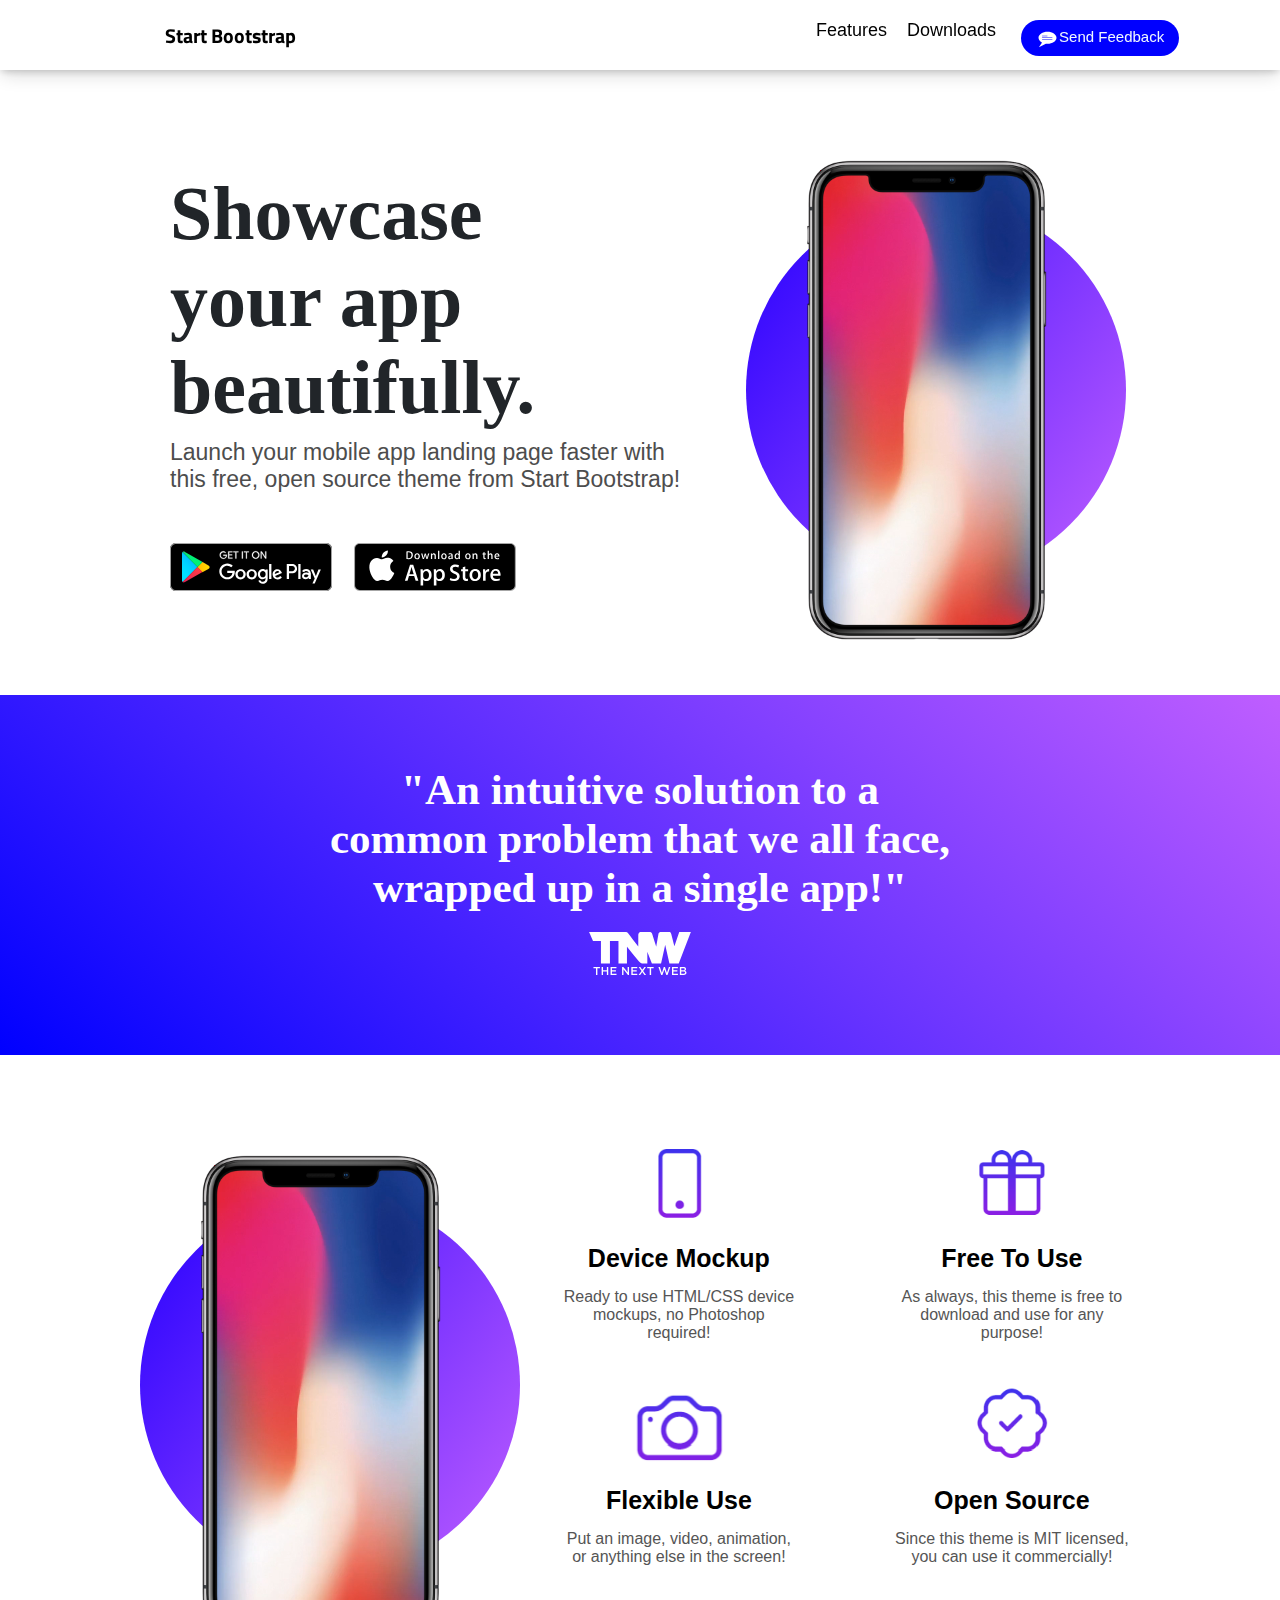
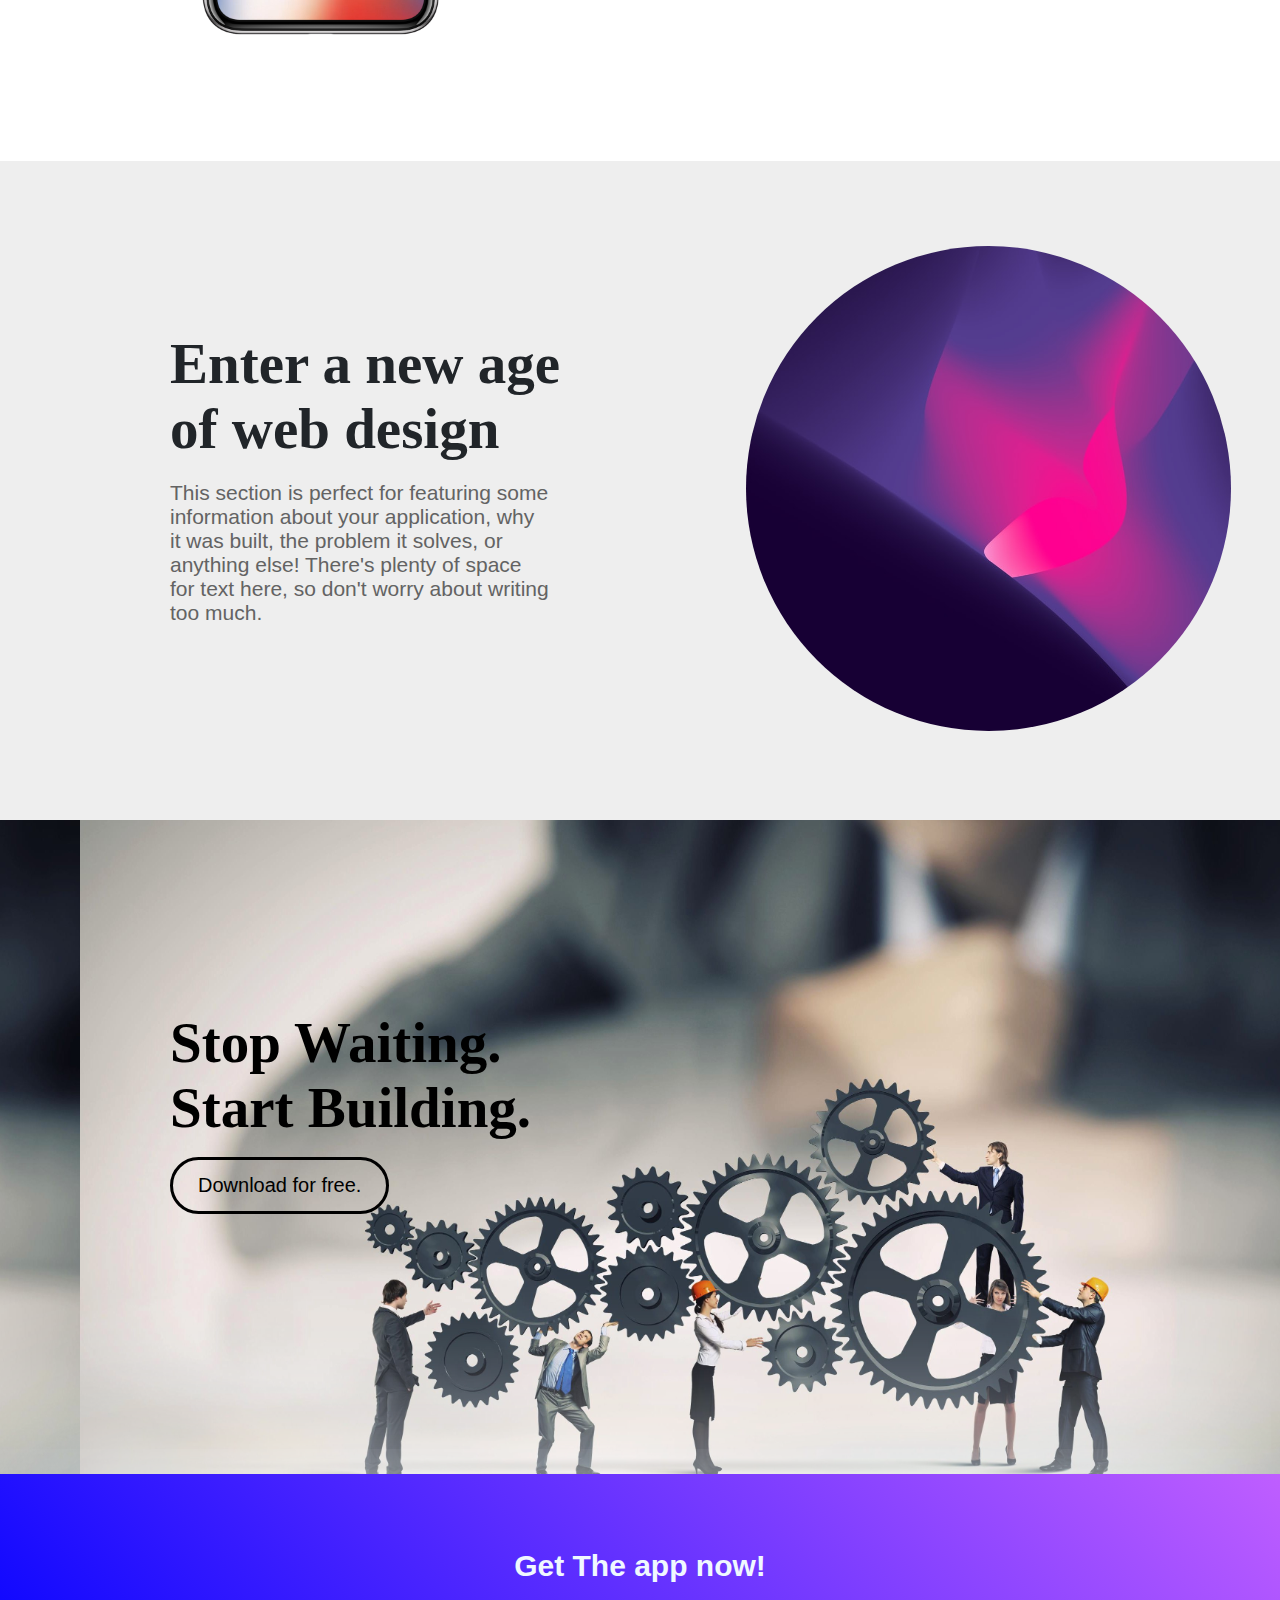
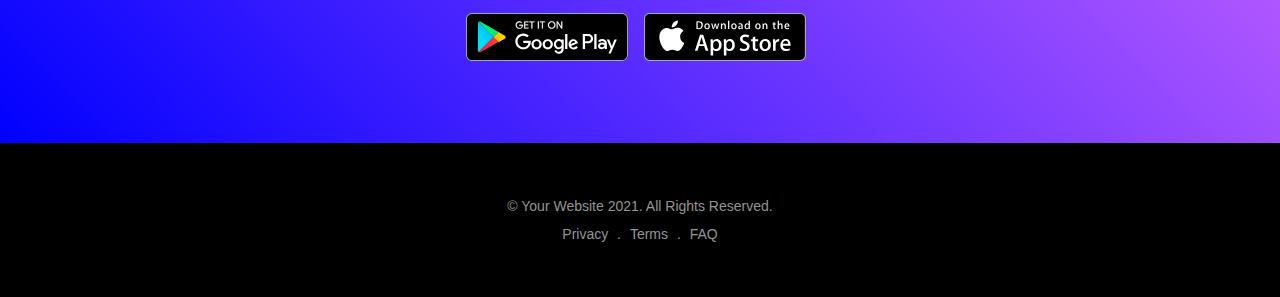
<file: Task1/Index.html>
<!DOCTYPE html>
<html lang="en">

    <link rel="preconnect" href="https://fonts.googleapis.com">
    <link rel="preconnect" href="https://fonts.gstatic.com" crossorigin>
    <link href="https://fonts.googleapis.com/css2?family=Titillium+Web:wght@400;700&display=swap" rel="stylesheet">
    
<head>
    <link rel="stylesheet" href="StartBootstrap.css">
    <meta charset="UTF-8">
    <meta http-equiv="X-UA-Compatible" content="IE=edge">
    <meta name="viewport" content="width=device-width, initial-scale=1.0">
    <link rel="icon" href="assets\favicon.ico">
    <title>StartBootstrap</title>
    
</head>

<body>

<div class="form">
        <div class="head">
            <span class="feed">Send Feedback</span>
            <span class="x" onclick="hideForm()">&#10006</span>
        </div>
        <form action="" name="form">
        <div class="tab" id="tab1" onclick="adjustLabel1()">
            <label for="name" class="label" id="label1">Name</label>
            <input type="text" placeholder="Full Name" name="nam">
            <div class="invalid-name"> <br> A name is required ! </div>
        </div>
        <div class="tab" id="tab2" onclick="adjustLabel2()">
            <label for="email" class="label" id="label2">Email Address</label>
            <input type="email" placeholder="name@example.com" name="email">
            <div class="invalid-email">Please enter your email address!</div>
        </div>
        <div class="tab" id="tab3" onclick="adjustLabel3()">
            <label for="phone" class="label" id="label3">Phone Number</label>
            <input type="tel" placeholder="-9876543210-" name="phone">
            <div class="invalid-phone">Please enter your phone number!</div>
        </div>
        <div class="tab" id="tab4" onclick="adjustLabel4()">
            <label for="message" class="label" id="label4">Message</label>
            <textarea class="message-text-area" type="text" placeholder="Enter your message here" style="height: 10rem" name="message"></textarea>
            <div class="invalid-message"> <br> A message is required.</div>
        </div>
        <!-- <div class="tab">
            <div class="submit">
                
            </div>
        </div> -->
        <button class="Submit" onclick="check();return false;">Submit</button>
    </form>
</div>

    <div class="navbar" style="height: 35px;">
        <div class="one">
            <b>Start Bootstrap</b>
        </div>
        <div class="two">
            <span class="subone">Features</span>
            <span class="subone">Downloads</span>
            <span class="subone">
                <button class="feedback" onclick="showForm()">
                    <img src="assets/chatIcon.svg" alt=""> 
                    <span> Send Feedback</span>
                </button>
            </span>
        </div>
        <div class="three" onclick="menuFunction()">
            Menu &#9776
        </div>
    </div>
    <div class="A">
        <div class="a">
            <div class="a0">
                <b>Showcase your app beautifully.</b>
            </div>
            <div class="a1">
                Launch your mobile app landing page faster with this free, open source theme from Start Bootstrap!
            </div>
            <div class="a2">
                <img src="assets/google-play-badge.svg" alt="">
                <img src="assets/app-store-badge.svg" alt="">
            </div>
        </div>
        <div class="aaA">
            <div class="aa">
                <video muted="muted" autoplay="" loop="" width="" height="460px">
                    <source src="assets/demo-screen.mp4" type="video/mp4">
                    <source src="assets/demo-screen.mp4" type="video/ogg">
                  Your browser does not support the video tag.
                  </video>
                <img src="assets/portrait_black.png" alt="">
            </div>
        </div>
    </div>
    
    <div class="b">
        <div class="b0">
            <b>
                "An intuitive solution to a common problem that we all face, wrapped up in a single app!"
            </b>
        </div>
        <img src="assets/tnw-logo.svg" alt="">
    </div>
    <div class="c">
        <div class="c0">
            <div class="aa">
                <video muted="muted" autoplay="" loop=""  width="" height="460px">
                    <source src="assets/demo-screen.mp4" type="video/mp4">
                    <source src="assets/demo-screen.mp4" type="video/ogg">
                  Your browser does not support the video tag.
                  </video>
                <img src="assets/portrait_black.png" alt="">
            </div>
        </div>
        <div class="c1">
            <div class="cc">
                <img src="assets/device_mockup.png" alt="">
                <div class="cc0"><b>Device Mockup</b></div>
                <div class="cc1">Ready to use HTML/CSS device mockups, no Photoshop required!</div>
            </div>
            <div class="cc">
                <img src="assets/flexible_use.png" alt="">
                <div class="cc0"><b>Flexible Use</b></div>
                <div class="cc1">Put an image, video, animation, or anything else in the screen!</div>
            </div>
            <div class="cc">
                <img src="assets\free_to_use.png" alt="">
                <div class="cc0"><b>Free To Use</b></div>
                <div class="cc1">As always, this theme is free to download and use for any purpose!</div>
            </div>
            <div class="cc">
                <img src="assets\open_source.png" alt="">
                <div class="cc0"><b>Open Source</b></div>
                <div class="cc1">Since this theme is MIT licensed, you can use it commercially!</div>
            </div>
        </div>
    </div>
    <div class="d">
        <div class="d0">
            <div class="dd0"><b>Enter a new age of web design</b></div>
            <div class="dd1">This section is perfect for featuring some information about your application,
                 why it was built, the problem it solves, or anything else! There's plenty of space for text here,
                  so don't worry about writing too much.</div>
        </div>
        <div class="d1">
            <img src="assets\900x900.jpg" alt="">
        </div>
    </div>
    <div class="e">
        <div class="e0">
            <b>
                Stop Waiting. <br>
                Start Building. <br>
            </b>
            <button class="e1">
                Download for free.
            </button>
        </div>
    </div>
    <!--  -->
    <div class="y">
        <b>
            Get The app now!
        </b>
    <div class="y0">
        <img src="assets\google-play-badge.svg" alt="">
        <img src="assets\app-store-badge.svg" alt="">
    </div>
    </div>
    <div class="z">
        <div class="z0">
            © Your Website 2021. All Rights Reserved.
        </div>
        <div class="z1">
            <span >Privacy</span>
            <span>.</span>
            <span >Terms</span>
            <span>.</span>
            <span>FAQ</span>
        </div>
    </div>
</body>
<script src="StartBootstrap.js"></script>
</html>
</file>
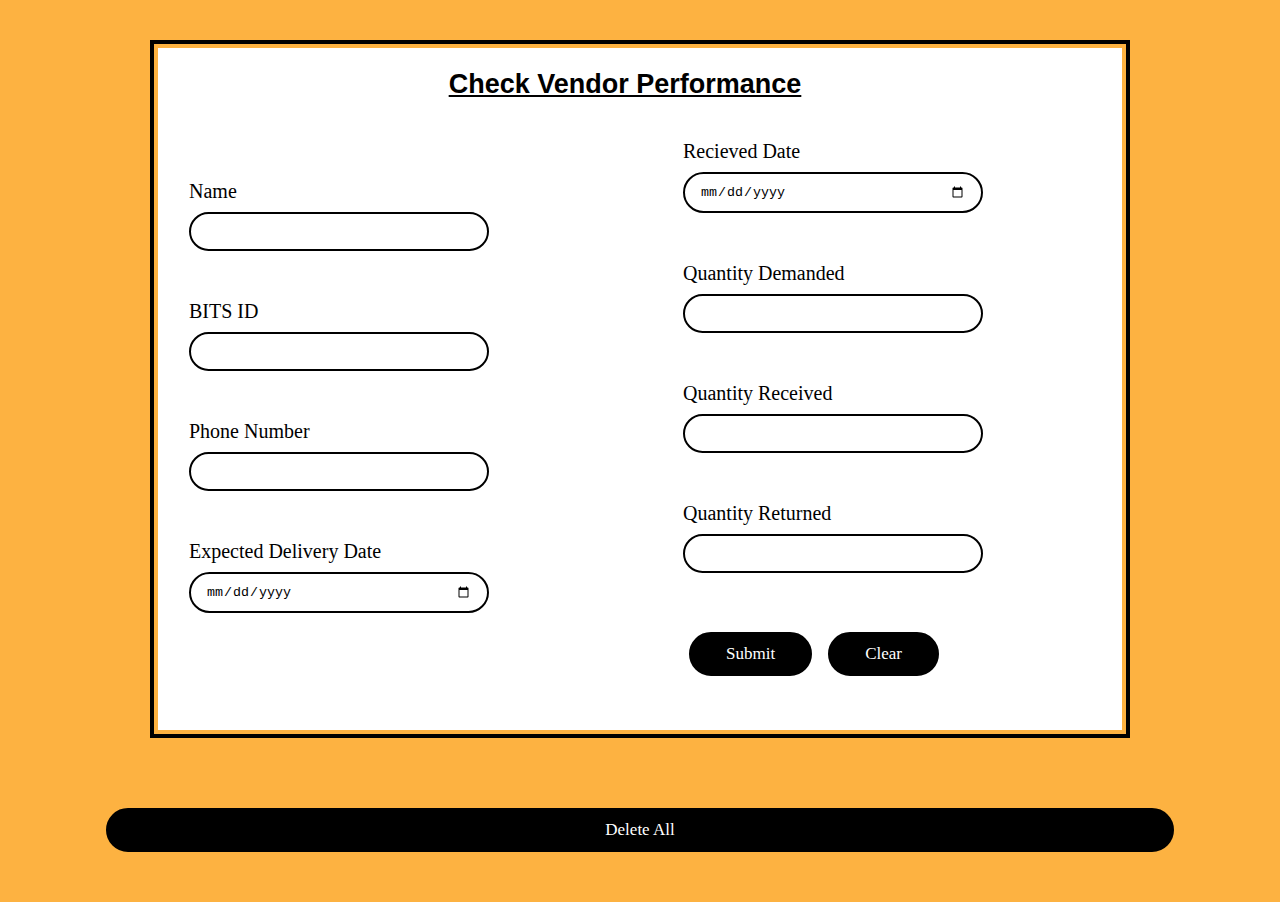
<file: Task2/index.html>
<!DOCTYPE html>
<html lang="en">

<head>
    <meta charset="UTF-8">
    <meta http-equiv="X-UA-Compatible" content="IE=edge">
    <meta name="viewport" content="width=device-width, initial-scale=1.0">
    <title>Check Vendor Performance</title>
</head>
<link rel="stylesheet" href="CheckVendorPerformance.css">

<body>
    <div class="dabba">
        <div class="A">
            <u>
                <b>Check Vendor Performance</b>
            </u>
        </div>
        <div class="sub-dabba">
            <form action="" name="myForm" onsubmit="return false;">
                <div class="tab-2" class="tab" onchange="">
                    <label for="" class="" id="">Name</label>
                    <input class="in-2" class="in" name="in-2" type="text" placeholder="">
                </div>
                <div class="tab-1" class="tab" onchange="">
                    <label for="" class="" id="">BITS ID</label>
                    <input class="in-1" class="in" name="in-1" type="text" placeholder="">
                </div>
                <div class="tab0" class="tab" onchange="">
                    <label for="" class="" id="">Phone Number</label>
                    <input class="in0" class="in" name="in0" type="phone" placeholder="">
                </div>
                <div class="tab1" class="tab">
                    <label for="edd">Expected Delivery Date </label>
                    <input class="in1" class="in" name="in1" type="date" id="edd">
                </div>

                <div class="tab2" class="tab">
                    <label for="rd">Recieved Date </label>
                    <input class="in2" class="in" name="in2" type="date" id="rd">
                </div>

                <div class="tab3" class="tab" onchange="getVal();">
                    <label for="" class="" id="">Quantity Demanded </label>
                    <input class="in3" class="in" name="in3" type="number" placeholder="">
                </div>
                <div class="tab4" class="tab" onchange="getVal()">
                    <label for="" class="" id="">Quantity Received</label>
                    <input class="in4" class="in" name="in4" type="number" placeholder="">
                </div>
                <div class="tab5" class="tab" onchange="getVal()">
                    <label for="" class="" id="">Quantity Returned</label>
                    <input class="in5" class="in" name="in5" type="number" placeholder="">
                </div>
                <div class="tab6">
                    <button class="but1" onclick="return false;">Submit</button>
                    <button class="but2" onclick="return false;">Clear</button>
                </div>
            </form>
        </div>
    </div>
    <div class="doosradabba">
        <div class="ddtab" id="dummytab">
            <span class="s1">Name: </span>
            <br>
            <span class="s1">BITS ID: </span>
            <br>
            <span class="s1">Phone: </span>
            <br>
            <span class="s1">Expected Delivery Date:</span>
            <br>
            <span class="s1">Received Date:</span>
            <br>
            <span class="s1">Quantity Demanded:</span>
            <br>
            <span class="s1">Quantity Received:</span>
            <br>
            <span class="s1">Quantity Returned:</span>
            <br>
            <button class="but3" onclick="delete_ddtab()">Delete</button>
        </div>
        <!-- <div class="ddtab">
            <span class="s1"></span>
            <button class="but3">Delete</button>
        </div> -->
        <div class="doosradabba0"></div>
        <button class="but4" onclick="localStorage.clear();location.reload();">Delete All</button>
    </div>
    <script src="CheckVendorPerformance.js"></script>
</body>

</html>
</file>
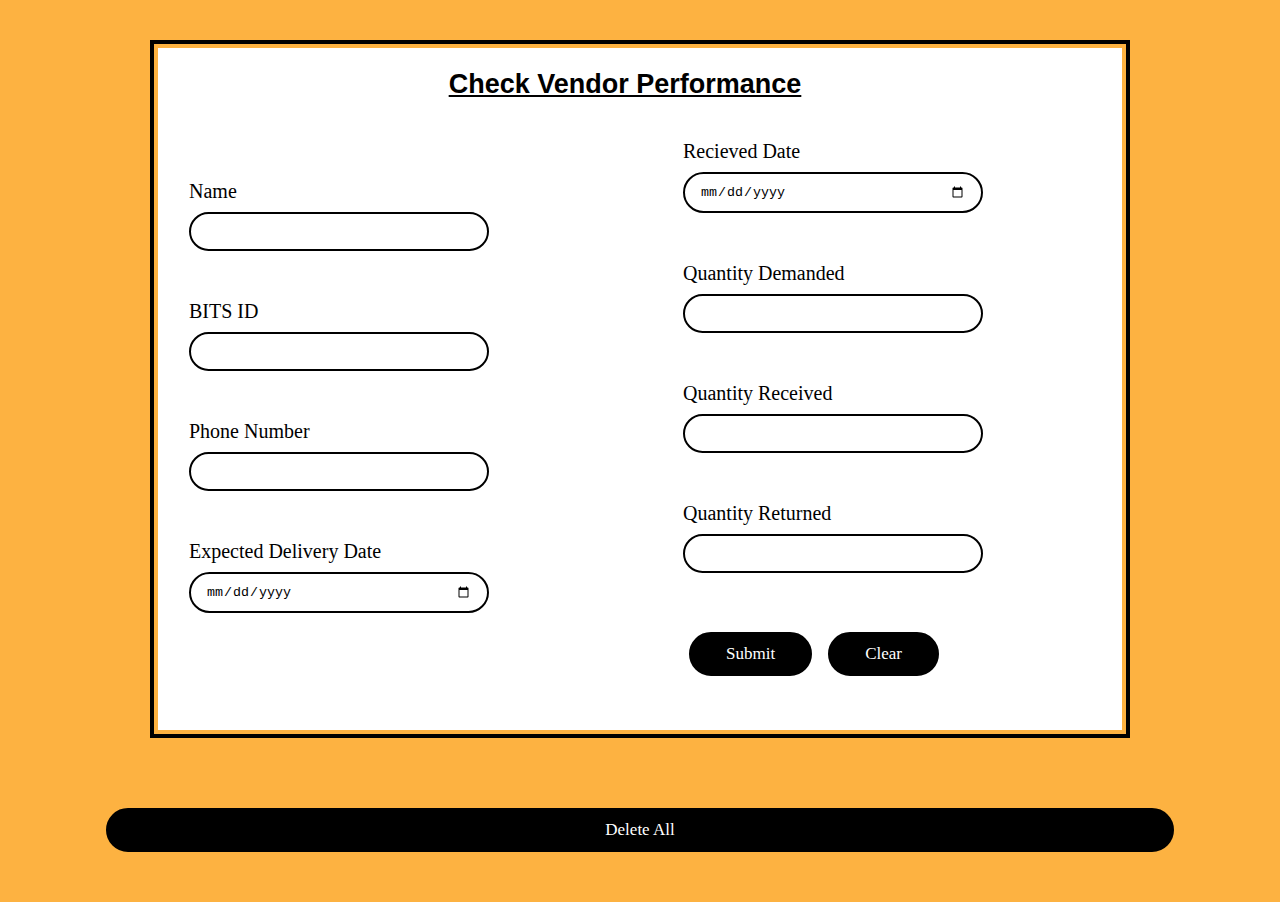
<file: Task2/CheckVendorPerformance.html>
<!DOCTYPE html>
<html lang="en">

<head>
    <meta charset="UTF-8">
    <meta http-equiv="X-UA-Compatible" content="IE=edge">
    <meta name="viewport" content="width=device-width, initial-scale=1.0">
    <title>Check Vendor Performance</title>
</head>
<link rel="stylesheet" href="CheckVendorPerformance.css">

<body>
    <div class="dabba">
        <div class="A">
            <u>
                <b>Check Vendor Performance</b>
            </u>
        </div>
        <div class="sub-dabba">
            <form action="" name="myForm" onsubmit="return false;">
                <div class="tab-2" class="tab" onchange="">
                    <label for="" class="" id="">Name</label>
                    <input class="in-2" class="in" name="in-2" type="text" placeholder="">
                </div>
                <div class="tab-1" class="tab" onchange="">
                    <label for="" class="" id="">BITS ID</label>
                    <input class="in-1" class="in" name="in-1" type="text" placeholder="">
                </div>
                <div class="tab0" class="tab" onchange="">
                    <label for="" class="" id="">Phone Number</label>
                    <input class="in0" class="in" name="in0" type="phone" placeholder="">
                </div>
                <div class="tab1" class="tab">
                    <label for="edd">Expected Delivery Date </label>
                    <input class="in1" class="in" name="in1" type="date" id="edd">
                </div>

                <div class="tab2" class="tab">
                    <label for="rd">Recieved Date </label>
                    <input class="in2" class="in" name="in2" type="date" id="rd">
                </div>

                <div class="tab3" class="tab" onchange="getVal();">
                    <label for="" class="" id="">Quantity Demanded </label>
                    <input class="in3" class="in" name="in3" type="number" placeholder="">
                </div>
                <div class="tab4" class="tab" onchange="getVal()">
                    <label for="" class="" id="">Quantity Received</label>
                    <input class="in4" class="in" name="in4" type="number" placeholder="">
                </div>
                <div class="tab5" class="tab" onchange="getVal()">
                    <label for="" class="" id="">Quantity Returned</label>
                    <input class="in5" class="in" name="in5" type="number" placeholder="">
                </div>
                <div class="tab6">
                    <button class="but1" onclick="return false;">Submit</button>
                    <button class="but2" onclick="return false;">Clear</button>
                </div>
            </form>
        </div>
    </div>
    <div class="doosradabba">
        <div class="ddtab" id="dummytab">
            <span class="s1">Name: </span>
            <br>
            <span class="s1">BITS ID: </span>
            <br>
            <span class="s1">Phone: </span>
            <br>
            <span class="s1">Expected Delivery Date:</span>
            <br>
            <span class="s1">Received Date:</span>
            <br>
            <span class="s1">Quantity Demanded:</span>
            <br>
            <span class="s1">Quantity Received:</span>
            <br>
            <span class="s1">Quantity Returned:</span>
            <br>
            <button class="but3" onclick="delete_ddtab()">Delete</button>
        </div>
        <!-- <div class="ddtab">
            <span class="s1"></span>
            <button class="but3">Delete</button>
        </div> -->
        <div class="doosradabba0"></div>
        <button class="but4" onclick="localStorage.clear();location.reload();">Delete All</button>
    </div>
    <script src="CheckVendorPerformance.js"></script>
</body>

</html>
</file>
<file: Task2/CheckVendorPerformance.css>
*{
    padding: 0;
    margin: 0;
}

body{
    animation: fadein .5s ,adjust01 1s;
    background-color: rgb(253, 178, 65);
}

.A{
    margin: 15px 150px 0 120px;
    padding-top: 10px;
    font-size: 27px;
    text-align: center;
    font-family: Arial ;
}

.dabba{
    border: 4px solid black;
    box-shadow:inset 4px 4px rgb(253, 178, 65),
                inset -4px 4px rgb(253, 178, 65),
                inset 4px -4px rgb(253, 178, 65),
                inset -4px -4px rgb(253, 178, 65);
    /* border-radius: 40px; */
    /* font-family: consolas; */
    z-index: 1;
    background-color: white;
    margin: 40px 150px 60px 150px;
    padding-top: 0px;
    align-items: center;
}

.sub-dabba{
    margin-top: 40px;
    margin-bottom: 40px;
    column-count: 2;
    -webkit-column-break-inside:avoid;
}

.tab-2, .tab-1, .tab0, .tab1, .tab2, .tab3, .tab4, .tab5, .tab6{
    -webkit-column-break-inside:avoid;
    margin: 40px 35px;
    /* padding: 10px 40px; */
    display: flex;
    flex-direction: column;
    width: 300px;
}

.tab6{
    display: block;
}

.tab1{
    margin-top: 0px;
}

label{
    font-family: consolas;
    font-size: 20px;
}

input{
    margin: 9px 0;
    /* border: none; */
    border-radius: 50px;
    padding: 10px 15px;
    border: 2.5px solid;
}

.tab-2:hover input{
    animation: adjust 1.5s;
    animation-delay: 2s;
}

.tab-1:hover input{
    animation: adjust 1.5s;
    animation-delay: 2s;
}

.tab0:hover input{
    animation: adjust 1.5s;
    animation-delay: 2s;
}

.tab1:hover input{
    animation: adjust 1.5s;
    animation-delay: 2s;
}

.tab2:hover input{
    animation: adjust 1.5s;
    animation-delay: 2s;
}

.tab3:hover input{
    animation: adjust 1.5s;
    animation-delay: 2s;
}

.tab4:hover input{
    animation: adjust 1.5s;
    animation-delay: 2s;
}

.tab5:hover input{
    animation: adjust 1.5s;
    animation-delay: 2s;
}

.but1:hover, .but2:hover, .but3:hover{
    animation: adjust .5s;
}

.but1, .but2, .but3, .but4{
    border: none;
    border: 3px solid rgb(0, 0, 0);
    background-color: rgb(0, 0, 0);
    color: white;
    font: 17px consolas;
    border-radius: 40px;
    margin: 10px 6px;
    padding: 9px 34px;
}


.doosradabba{
    display: flex;
    flex-direction: column;
    margin: 40px 100px;
}

.ddtab{
    border: 4px solid black;
    box-shadow:inset 4px 4px rgb(253, 178, 65),
                inset -4px 4px rgb(253, 178, 65),
                inset 4px -4px rgb(253, 178, 65),
                inset -4px -4px rgb(253, 178, 65);
    /* border-radius: 40px; */
    z-index: 1;
    font-size: 16px;
    background-color: white;
    padding: 10px 20px;
    font-family: consolas;
    animation: adjust01 ease-in-out .9s 1;
    width: 45%;
}

#dummytab{
    display: none;
}

.s1{
    font-weight: 100;
}

@-webkit-keyframes adjust {
    0% { transform: rotate(0deg),scale(1.1);box-shadow: 4px 4px 30px; }
    33% { transform: rotate(-3deg); }
    66% { transform: rotate(3deg);box-shadow: 4px 4px 30px; }
    100%{transform: rotate(0deg),scale(1);box-shadow: none;}
}
  
@keyframes adjust {
    0% { transform: rotate(0deg),scale(1.1);box-shadow: 4px 4px 30px; }
    33% { transform: rotate(-3deg); }
    66% { transform: rotate(3deg);box-shadow: 4px 4px 30px; }
    100%{transform: rotate(0deg),scale(1);box-shadow: none;}
}

@-webkit-keyframes fadein {
    0% { opacity: 0; }
    100%{ opacity: 1; }
}
  
@keyframes fadein {
    0% { opacity: 0; }
    100%{ opacity: 1; }
}

@-webkit-keyframes adjust01 {
    0% { transform: scale(1.05); }
    50% { transform: scale(0.995); }
    75% { transform: scale(1.005); }
    100%{ transform: scale(1); }
}
  
@keyframes adjust01 {
    0% { transform: scale(1.05); }
    50% { transform: scale(0.995); }
    75% { transform: scale(1.005); }
    100%{ transform: scale(1); }
}

@media only screen and (max-width:1000px) {
    
.dabba{
    margin-left: 110px;
    margin-right: 90px;
}

.sub-dabba{
    column-count: 1;
}

.but1, .but2, .but3{
    margin: 10px 4px;
    padding: 9px 38px;
}

.ddtab{
    width: 70%;
}

}

@media only screen and (max-width:550px){

.A{
    margin-left: 70px;
    margin-right: 55px;
}

.dabba{
    margin-left: 70px;
    margin-right: 50px;
}

.tab-2, .tab-1, .tab0, .tab1, .tab2, .tab3, .tab4, .tab5, .tab6{
    width: 70%;
}    

.ddtab{
    width: 100%;
}

.tab6{
    display: flex;
}

}
</file>
<file: Task1/StartBootstrap.css>
*{
    padding: 0;
    margin: 0;
}

.form{
    z-index: 5;
    background-color: white;
    position: absolute;
    transition: 0.5s;
    border-radius: 10px;
    width: 50%;
    /* border: 2px solid ; */
    box-shadow: 6px 6px 580px;
    margin: 10px 10px;
    margin-left: 25%;
    overflow: hidden;
    transform: translateY(-1000px);
}

::placeholder{
    color: white;
}

.head{
    height: 50px;
    background-image: linear-gradient(45deg,blue,violet);
    font-family:'Franklin Gothic Medium', 'Arial Narrow', Arial, sans-serif;
    padding: 10px 20px 0 0;
}

.feed{
    font-size: 22px;
    color: white;
    float: center;
    padding-left: 16px;
}

.x{
    color: rgb(194, 194, 194);
    font-size: 25px;
    float: right;
}

.tab{
    padding: 15px 15px 0 15px;
}

.label{
    color: rgb(92, 92, 92);
    font-family:'Gill Sans', 'Gill Sans MT', Calibri, 'Trebuchet MS', sans-serif;
    padding: 16px 13px;
    font-size: 18px;
    position: absolute;
}

.tab:hover .label{
    font-size: 15px;
    padding: 6px 7px;
}

.form input{
    height: 29px;
    width: 90%;
    padding: 18px 14px 9px 14px;
    font-size: 18px;
    border: 2px solid blue;
    border-radius: 5px;
}

input{
    color: rgb(46, 46, 46);
}

.invalid-name, .invalid-email, .invalid-phone, .invalid-message{
    display: none;
    color: red;
}

textarea{
    border: 2px solid blue;
    width: 92%;
    padding: 25px 10px;
    font-size: 18px;
}

.Submit{
    border: none;
    padding: 7.5px 5px;
    background-color: rgb(160, 92, 224);
    font-size: 20px;
    color: white;
    border-radius: 20px;
    width: 90%;
    margin: 20px 20px 30px 20px;
}


.one{
    padding-left: 165px;
    font-size: 20px;
    cursor: pointer;
    font-family: 'Titillium Web', sans-serif;
}

.one:hover{
    color: rgb(65, 65, 255);
}

.navbar{
    background-color: rgba(255, 255, 255, 0.979);
    z-index: 1;
    position: fixed;
    height: 35px;
    padding: 20px 0 15px 0;
    display: flex;
    width: 100%;
    box-shadow:0 3px 07px -2px rgba(19, 19, 19, 0.20),
               0 5px 18px -2px rgba(22, 22, 22, 0.19);
}

.two{
    display: flex;
    padding-left: 520px;
    /* float: right; */
}

.subone{
    font-size: 18px;
    font-family: -apple-system, BlinkMacSystemFont, 'Segoe UI',
                 Roboto, Oxygen, Ubuntu, Cantarell, 'Open Sans', 'Helvetica Neue', sans-serif;
    padding: 0 20px 0 0;
    cursor: pointer;
}

.subone:hover{
    color: rgb(59, 59, 59);
}

.feedback{
    display: flex;
    margin-left: 5px;
    padding: 8px 15px 5px 15px;
    font-size: 15px;
    border-radius: 50px;
    background-color: blue;
    color: aliceblue;
    border: none;
    cursor: pointer;
    align-content: center;
}

.feedback img{
    height: 23px;
}

.feedback:hover{
    background-color: rgb(0, 0, 190);
}

.three{
    visibility: hidden;
    margin: 0 0 0 62%;
    color: #212529;
    padding: 8px 9px;
    border-radius: 7px;
    position: absolute;
    border:2px solid rgb(209, 209, 209);
}

.A{
    display: flex;
}

.aa{
    background-image: linear-gradient(125deg,rgb(38, 0, 255),rgb(191, 94, 255));
    transform: translateY(200px);
    height: 380px;
    width: 380px;
    border-radius: 100%;
}

.aa img{
    position: absolute;
    height: 480px;
    transform: translate(60px,-40px);
}

.aa video{
    position: absolute;
    transform: translate(73.9px,-30px);
}

.a{
    width: 45%;
    display: flex;
    flex-direction: column;
    padding-top: 170px;
    padding-left: 170px;
}

.a0{
    color: #212529;
    font-size: 76px;
    font-weight: 10px;
    width:75%;
    cursor: pointer;
}

.a1{
    font-size: 23px;
    font-family: -apple-system, BlinkMacSystemFont, 'Segoe UI',
                 Roboto, Oxygen, Ubuntu, Cantarell, 'Open Sans',
                  'Helvetica Neue', sans-serif;
    padding-top: 8px;
    width:90%;
    color: rgb(77, 77, 77);
    cursor: pointer;
}

.a2 img{
    height: 48px;
    padding: 50px 8px 0 0px;
    padding-top: 50px;
    padding-right: 18px;
    cursor: pointer;
}

.b{
    margin-top: 100px;
    text-align: center;
    background-image: linear-gradient(40deg,blue,rgb(191, 94, 255));
    color: white;
    font-size: 43px;
    padding-top: 70px;
    padding-left: 24%;
    padding-right: 24%;
    padding: 70px 295px 70px 295px;
}

.b0{
    padding: 0 5% 0 5%;
}

.b img{
    margin: 20px 0 0 0;
    height: 43px;
}

.c{
    display: flex;
    flex-direction: row;
    height: fit-content;
    padding:90px 0 150px 100px;
}

.c0{
    transform: translate(40px,-150px);
}

.c1{
    padding: 0 0 0 150px;
    column-count: 2;
    /* display: flex; */
}

.cc{
    width: 75%;
    padding: 15px -5px 15px -10px;
    margin: 0 0 45px -70px;
    text-align: center;
}

.cc img{
    padding: 0 0 10px 0;
    height: 75px;
}

.cc0{
    padding: 10px 0 10px 0;
    font-size: 25px;
    font-family: Arial, Helvetica, sans-serif;
}

.cc1{
    padding-top: 5px;
    /* width: 70%; */
    color: #555555;
    font-family: Arial, Helvetica, sans-serif;
}

.d{
    background-color: #eeeeee;
    display: flex;
    width: 100%;
    padding: 0 0 170px 0 ;
}

.d0{
    width: 45%;
    padding-top: 170px;
    padding-left: 170px;
}

.dd0{
    color: #212529;
    font-size: 57px;
    width:71%;
    cursor: pointer;
}

.dd1{
    font-size: 21px;
    font-family: -apple-system, BlinkMacSystemFont, 'Segoe UI',
                 Roboto, Oxygen, Ubuntu, Cantarell, 'Open Sans',
                  'Helvetica Neue', sans-serif;
    padding-top: 20px;
    width:66%;
    color: rgb(99, 99, 99);
    cursor: pointer;
}

.d1 img{
    z-index: 1;
    height: 485px;
    border-radius: 100%;
    transform: translateY(85px);
    /* transform: translateX(-20px); */
}

.e{
    /* background-color: rgb(0, 162, 255); */
    background-image: url(assets/Bg_image4.jpg);
    background-size: cover;
    background-position-y: -100px;
    background-position-x: 80px;
    /* background-color: #ffcf2f; */
    display: flex;
    width: 100%;
    padding: 0 0 260px 0 ;
}

.e0{
    width: 45%;
    padding-top: 190px;
    padding-left: 170px;
    font-size: 57px;
    width:71%;
    cursor: pointer;
}

.e1{
    border-style: none;
    border:solid black;
    background:none ;
    border-radius: 40px;
    padding: 14px 25px;
    font-size: 20px;
}

.e1:hover{
    background-color: black;
    color: rgb(190, 188, 168);
}

.y{
    box-shadow: 0 -15px 180px ;
    text-align: center;
    color:aliceblue;
    font-family: -apple-system, BlinkMacSystemFont,
                 'Segoe UI', Roboto, Oxygen, Ubuntu, Cantarell,
                  'Open Sans', 'Helvetica Neue', sans-serif;
    font-weight: 15px;
    font-size: 30px;
    padding: 75px 150px;
    background-image: linear-gradient(45deg,blue,rgb(191, 94, 255));   
}

.y img{
    height: 48px;
    padding-top: 30px;
    padding-right: 8px;
    cursor: pointer;
}

.z{
    padding: 55px 0;
    color: #949494;
    background-color: rgb(0, 0, 0);
    text-align: center;
    font-size: 14px;
    font-family:  sans-serif;
}

.z0{
    cursor: pointer;
}

.z1{
    margin-top: 12px;
    padding: 0px 3px;
}

.z1 span{
    padding: 0 2.5px;
    cursor: pointer;
}

.z1 span:hover{
    text-decoration: underline;
}

@media screen and (max-width :1200px) {
    .one{
        padding-left: 5%;
    }
    
    .two{
        padding-left: 19%;
    }
    
    .subone{
        font-size: 12px;
    }
    .feedback{
        margin: -10px;
        font-size:12px ;
    }
    .a0{
        font-size: 46px;
    }
    .A{
        flex-direction: column;
    }

    .a{
        text-align: center;
        padding-left: 30px;
        width: 100%;
    }
    
    .a1{
        font-size: 18px;
        padding-top: 50px;
        width: 75%;
    }

    .a2{
        transform: translateX(-120px);
    }

    .A .aaA{
        height: 500px;
        padding-left: 25%;
    }

    .A .aa{
        transform: translateY(100px);
    }

    .b{
        font-size: 28px;
        padding: 10% 22% 6% 10%;
    }

    .b0{
        padding: 0 0 0 0;
    }
    .c{
        flex-direction:column-reverse;
    }

    .c0{
        padding-left: 10%;
    }
    .c1{
        padding-left: 50px;
    }

    .cc img{
        height: 55px;
    }

    .cc0{
        font-size: 20px;
    }

    .cc1{
        font-size: 15px;
    }
    .d{
        flex-direction: column;
    }
    
    .d0{
        width: 80%;
        padding: 130px 0 0 120px;
    }
    
    .dd0{
        font-size: 42px;
        /* width: 85%; */
    }
    
    .dd1{
        font-size: 20px;
        /* width: 58%; */
    }
    
    .d1{
        padding-left: 25%;
    }
    
    .d1 img{
        height: 350px;
    }

    .e{
        background-position-y: 0px;
        background-position-x: 0px;
    }

    .e0{
        font-size: 50px;
    }

    .y{
        padding: 75px 0 ;
    }
    .y img{
        height: 43px;
    }
}

@media screen and (max-width :1100px){
    .navbar{
        transition: 0.5s;
        flex-direction: column;
    }
    .two{
        overflow: hidden;
        padding-left: 5%;
        flex-direction: column;
    }
    .subone{
        padding-top: 11px;
        padding-bottom: 11px;
    }
    .feedback{
        margin-top: 8px;
    }
    .three{
        margin-left: 65%;
        visibility:visible;
    }
}

@media screen and (max-width : 600px) {
    .three{
        margin-left: 51%;
    }
}

@media screen and (max-width : 900px) {
    .three{
        margin-left: 61%;
    }
    .c1{
        column-count: 1;
    }
}

@media screen and (max-width: 600px) {
    .a2{
        margin-left: 90px;
    }
    .aaA{
        transform: scale(0.70) translateX(-70px);
    }
    .c0{
        transform: translate(-90px,-70px) scale(0.70);
        margin-top: 0px;
    }
    .d0{
        padding-left: 20%;
        width: 100%;
        padding-top: 50px;
    }
    .d1 img{
        height: 250px;
    }
    .d1{
        padding-left: 21.5%;
    }
    .e0{
        padding-left: 30px;
        padding-top: 120px;
    }
    .e1{
        margin-top: 100px;
    }
    .d,.e ,.A{
        overflow: hidden;
    }
}
</file>
